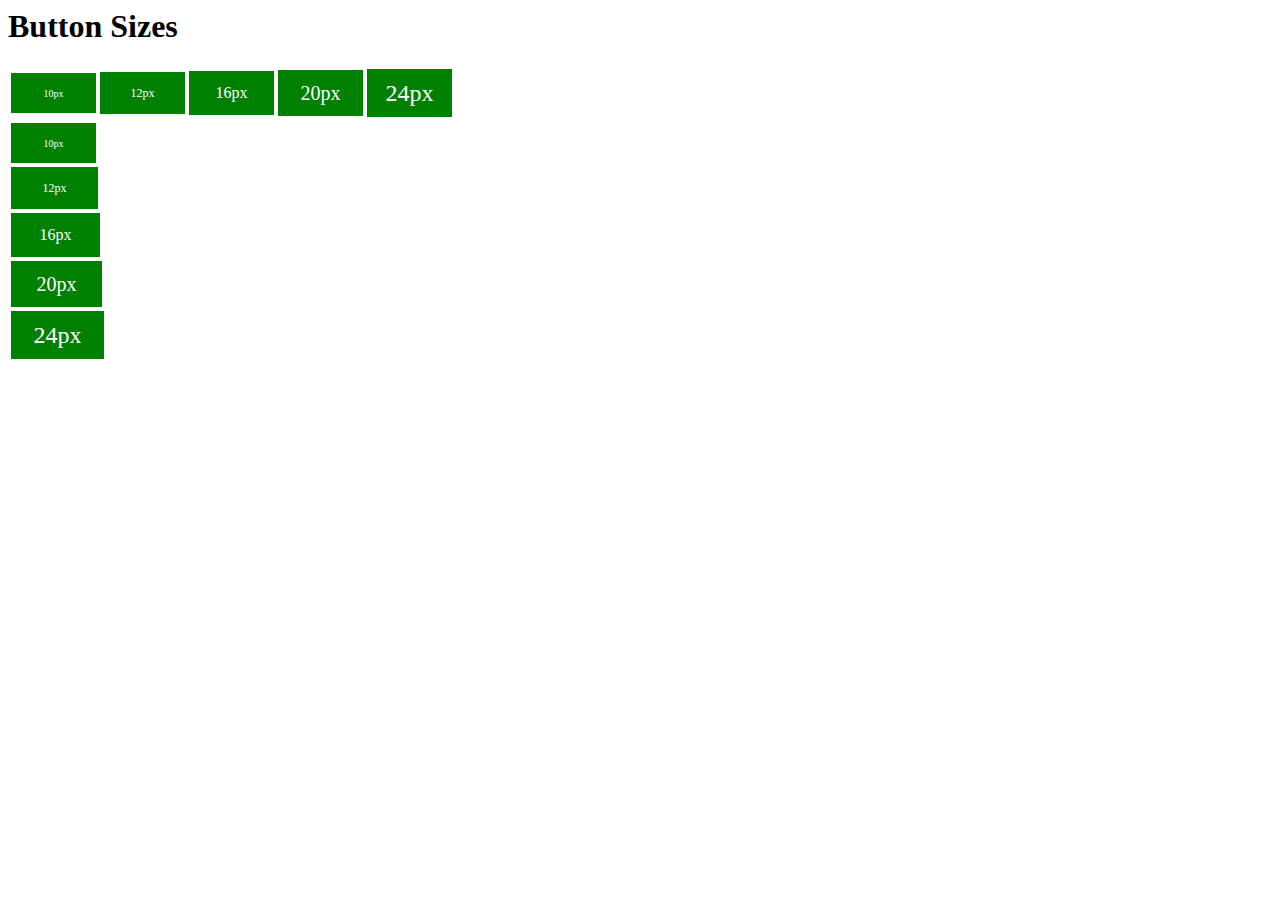
<file: 9_04_2021/index.html>
<html>
   <head>
      <style type="text/css">


         div{
         margin:1px;
         padding: 0 5px 5px 0;
         background-color:green;
         color: #ffffff;
         width:80px;
         padding-top:10px;
         padding-bottom:10px;
         float:left;
         }

         td{
         vertival-align:bottom;
         width:80px;
         padding:0px
         }
         
	div p{
         margin: 0px;
         position: absolute;
         width:100%;
         top: 50%;                        
         transform: translate(0, -50%)
         }
         /*BLOCK 10 START*/
         .div_10 {
         height: 20px;
         position:relative;
         } 
         .div_10 p {
         text-align:center;
         Font-size:10px;
         }
         /****/
         /*BLOCK 12 START*/
         .div_12 {
         height: 22px;
         position:relative;
         } 
         .div_12 p {
         text-align:center;
         Font-size:12px;
         }
         /****/
         /*BLOCK 16 START*/
         .div_16 {
         height: 24px;
         position:relative;
         } 
         .div_16 p {
         text-align:center;
         Font-size:16px;
         }
         /****/
         /*BLOCK 20 START*/
         .div_20 {
         height: 26px;
         position:relative;
         } 
         .div_20 p {
         text-align:center;
         Font-size:20px;
         }
         /****/
         /*BLOCK 24 START*/
         .div_24 {
         height: 28px;
         position:relative;
         } 
         .div_24 p {
         text-align:center;
         Font-size:24px;
         }
         /****/
      </style>
   </head>
   <body>
      <h1>Button Sizes</h1>
      <table border=0 padding=0 margin=0>
         <tr>
            <td >
               <div class="div_10">
                  <p>10px</p>
               </div>
            </td>
            <td>
               <div class="div_12">
                  <p>12px</p>
               </div>
            </td>
            <td>
               <div class="div_16">
                  <p>16px</p>
               </div>
            </td>
            </td>
            <td>
               <div class="div_20">
                  <p>20px</p>
               </div>
            </td>
            </td>
            <td>
               <div class="div_24">
                  <p>24px</p>
               </div>
            </td>
         </tr>
</table>

      <table border=0 padding=0 margin=0>
         <tr>
            <td>
               <div class="div_10"  style="width:80px">
                  <p>10px</p>
               </div>
            </td>
         </tr>
         <tr>
            <td>
               <div class="div_12"  style="width:82px">
                  <p>12px</p>
               </div>
            </td>
         </tr>
         <tr>
            <td>
               <div class="div_16"  style="width:84px">
                  <p>16px</p>
               </div>
            </td>
         </tr>
         <tr>
            <td>
               <div class="div_20"  style="width:86px">
                  <p>20px</p>
               </div>
            </td>
         </tr>
         <tr>
            <td>
               <div class="div_24"  style="width:88px">
                  <p>24px</p>
               </div>
            </td>
         </tr>
      </table>
   </body>
</html>
</file>
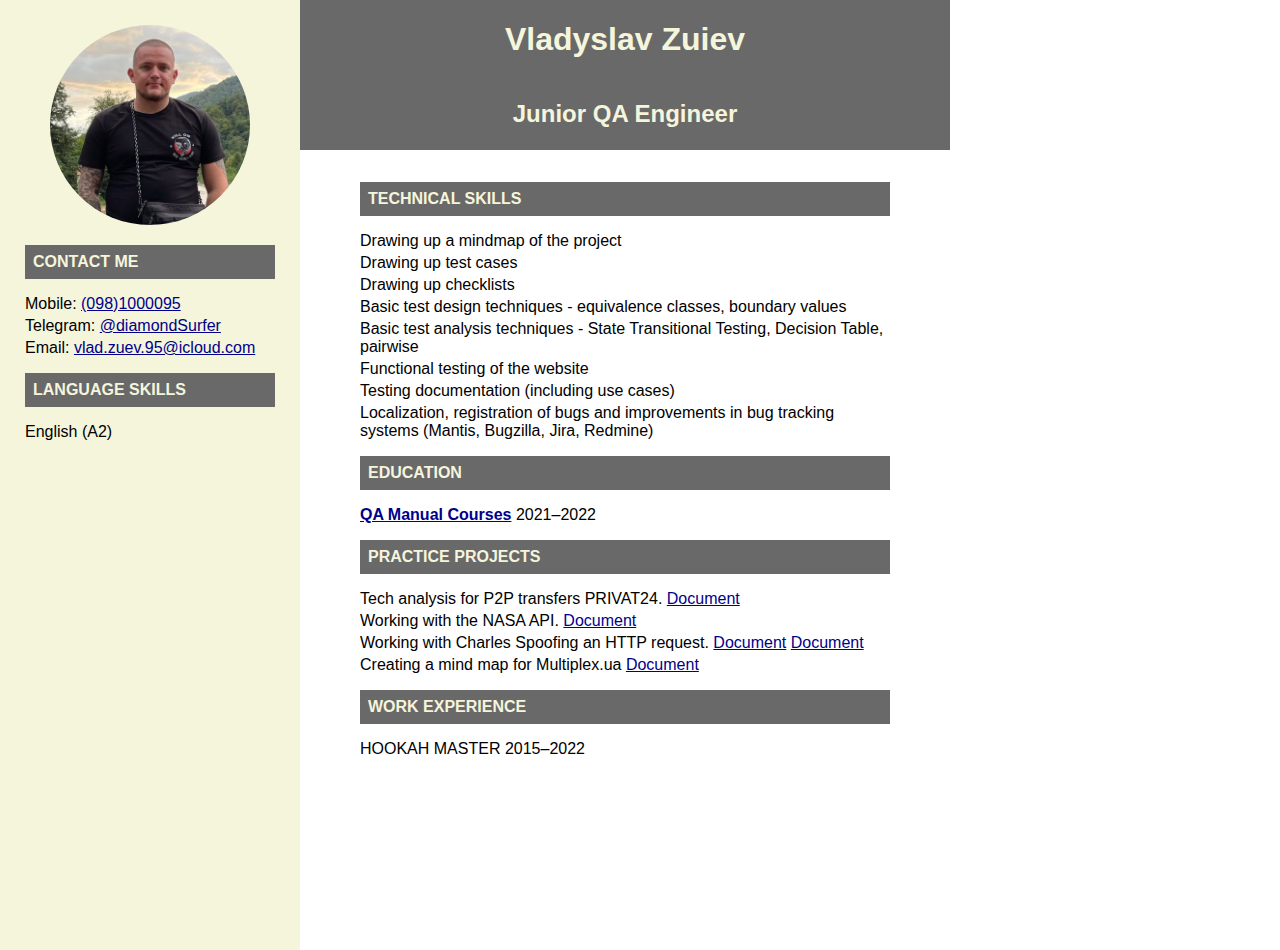
<file: Rez/index.html>
<!DOCTYPE html>
<html lang="en">

<head>
    <meta charset="UTF-8">
    <meta http-equiv="X-UA-Compatible" content="IE=edge">
    <meta name="viewport" content="width=device-width, initial-scale=1.0">
    <link rel="stylesheet" href="style.css">
    <title>Vladyslav Zuiev CV</title>
</head>

<body>
    <main>
        <div class="left">
            <div class="photo">
                <img src="./photo-cv.jpg" alt="Vladyslav Zuiev">

            </div>
            <h3>Contact Me</h3>
            <ul>
                <li>Mobile: <a href="tel:+380981000095">(098)1000095</a></li>
                <li>Telegram: <a href="https://t.me/diamondSurfer">@diamondSurfer</a></li>
                <li>Email: <a href="mailto:vlad.zuev.95@icloud.com">vlad.zuev.95@icloud.com</a></li>
            </ul>



            <h3>Language Skills</h3>
            <p>English (A2)</p>


        </div>
        <div class="right">
            <div class="top">
                <h1>Vladyslav Zuiev</h1>
                <h2>Junior QA Engineer</h2>
            </div>
            <div class="content">
                <h3>Technical Skills</h3>
                <ul>
                    <li>Drawing up a mindmap of the project</li>
                    <li>Drawing up test cases</li>
                    <li>Drawing up checklists</li>
                    <li>Basic test design techniques - equivalence classes, boundary values</li>
                    <li>Basic test analysis techniques - State Transitional Testing, Decision Table, pairwise</li>
                    <li>Functional testing of the website</li>
                    <li>Testing documentation (including use cases)</li>
                    <li>Localization, registration of bugs and improvements in bug tracking systems (Mantis, Bugzilla,
                        Jira, Redmine)</li>
                </ul>

                <h3>Education</h3>
                <p><a target="_blank" href="https://dnipro.ithillel.ua"><strong>QA Manual Courses</strong></a>
                    2021&ndash;2022</p>

                <h3>Practice Projects</h3>
                <ul>
                    <li>Tech analysis for P2P transfers PRIVAT24.
                        <a
                            href="https://docs.google.com/spreadsheets/d/15-PQS-vx-wxXkn9CFzXKEHYgq5kWw4CbgHwjfKugHNM/edit?usp=sharing">Document</a>
                    </li>
                    <li>Working with the NASA API.
                        <a
                            href="https://docs.google.com/spreadsheets/d/1FcsbNgD6kDyP_jSGu5nnARa-ab2DfQNZwvD9i76b8KA/edit?usp=drivesdk">Document</a>
                    </li>
                    <li>Working with Charles Spoofing an HTTP request.
                        <a
                            href="https://docs.google.com/drawings/d/1MVaUwWEmehan9xd7Ozichsk4965X-dDvOu9vP9RhDUo/edit">Document</a>

                        <a
                            href="https://docs.google.com/spreadsheets/d/1iBe_HnvsyNRlcAtQQjoDNJFjP2xCdTAtp4iWn0-O0xs/edit#gid=0">Document</a>
                    </li>

                    <li>Creating a mind map for Multiplex.ua
                        <a href="https://miro.com/app/board/o9J_ljAz-yk=/">Document</a>
                    </li>
                </ul>
                <h3>Work Experience</h3>
                <p>HOOKAH MASTER 2015&ndash;2022</p>

            </div>
        </div>
    </main>

</body>

</html>
</file>
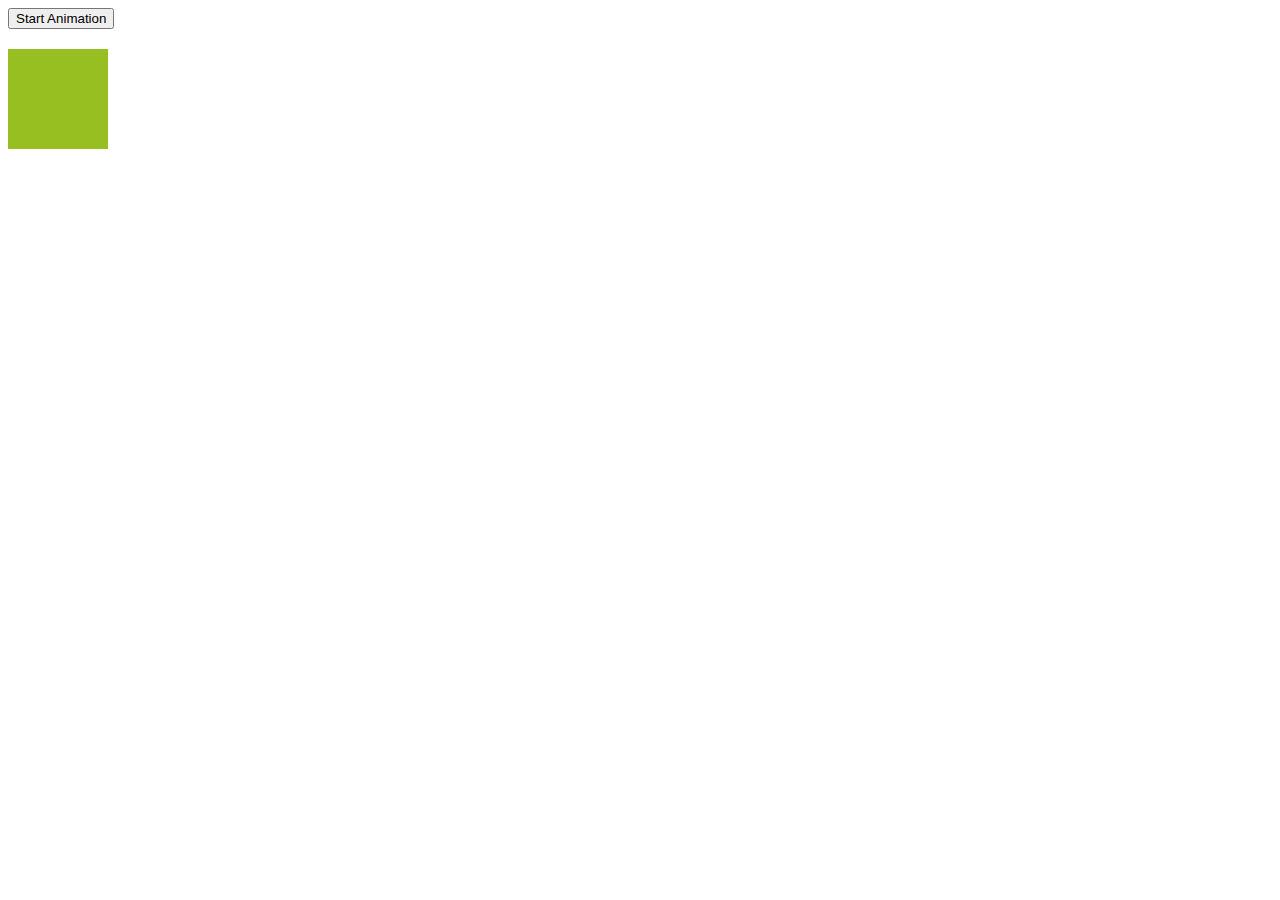
<file: 1_05_21/animation.html>
<!DOCTYPE html>
<html>
<head>
      <meta charset="UTF-8">
      <meta http-equiv="X-UA-Compatible" content="IE=edge">
      <meta name="viewport" content="width=device-widht, initial-scale=1.0">
    <link rel="stylesheet" href="animation.css">
    <script src="https://ajax.googleapis.com/ajax/libs/jquery/3.5.1/jquery.min.js"></script>
    <script lang="text/javascript" src="animation.js"> </script>

</head>
<body>

<button>Start Animation</button>



<div class="div"> </div>





</body>
</html>
</file>
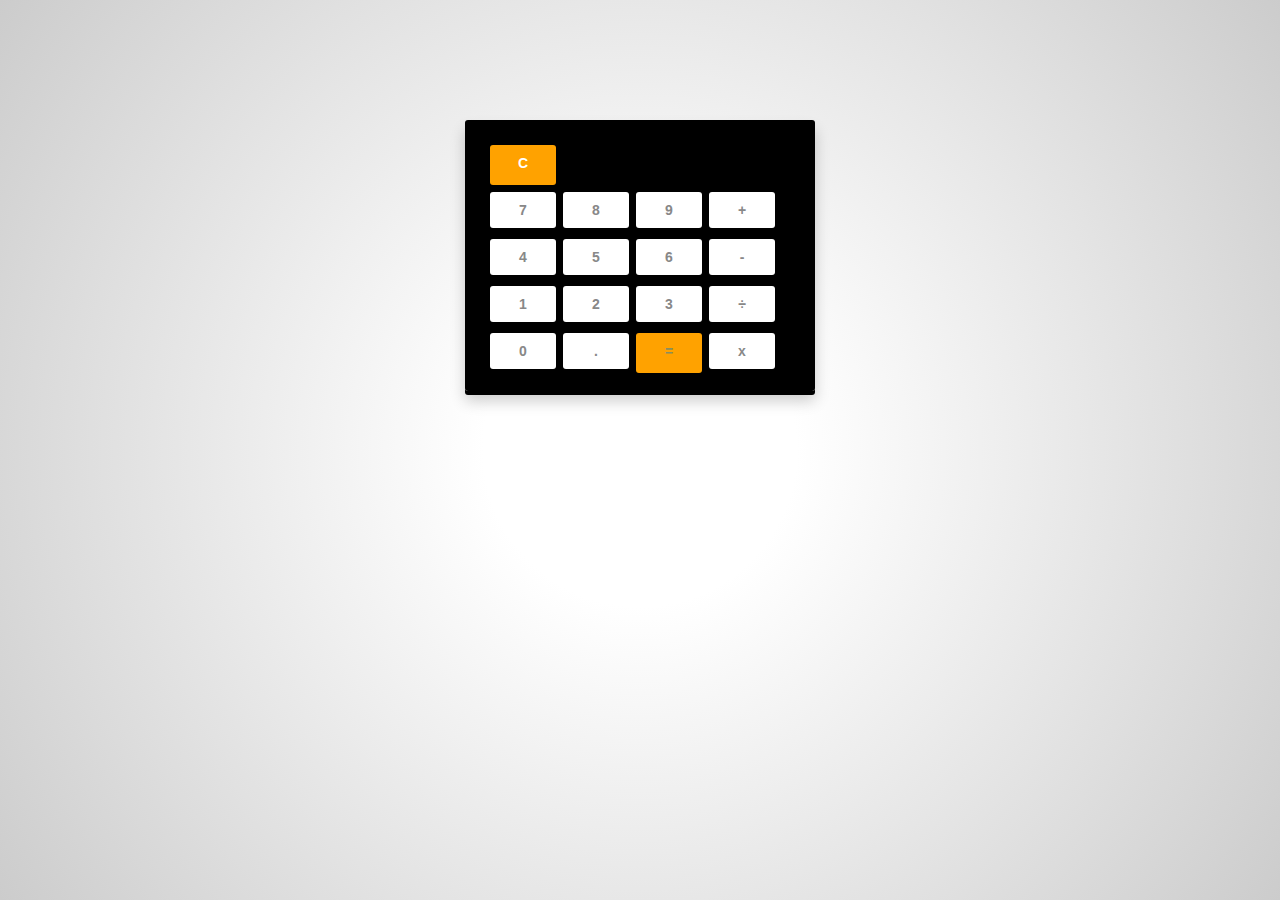
<file: 28_04_21/calculator.html>
<!DOCTYPE html>
<html>
   <head>
      <meta charset="UTF-8">
      <meta http-equiv="X-UA-Compatable" content="IE=edge">
      <meta name="viewport" content="width=device-width, initial-scale=1.0">
      <link rel="stylesheet" href="calculator.css">
      <title>Calculator</title>
   </head>
   <body>
      
      <div id="calculator">
         <div class="top">
            <span class="clear">C</span>
            <div class="screen"></div>
         </div>
         
         <div class="keys">
            <span>7</span>
            <span>8</span>
            <span>9</span>
            <span class="operator">+</span>
            <span>4</span>
            <span>5</span>
            <span>6</span>
            <span class="operator">-</span>
            <span>1</span>
            <span>2</span>
            <span>3</span>
            <span class="operator">÷</span>
            <span>0</span>
            <span>.</span>
            <span class="eval">=</span>
            <span class="operator">x</span>
         </div>
      </div>
      <script type="text/javascript" src="calculator.js"></script>
   </body>
      
</html>
</file>
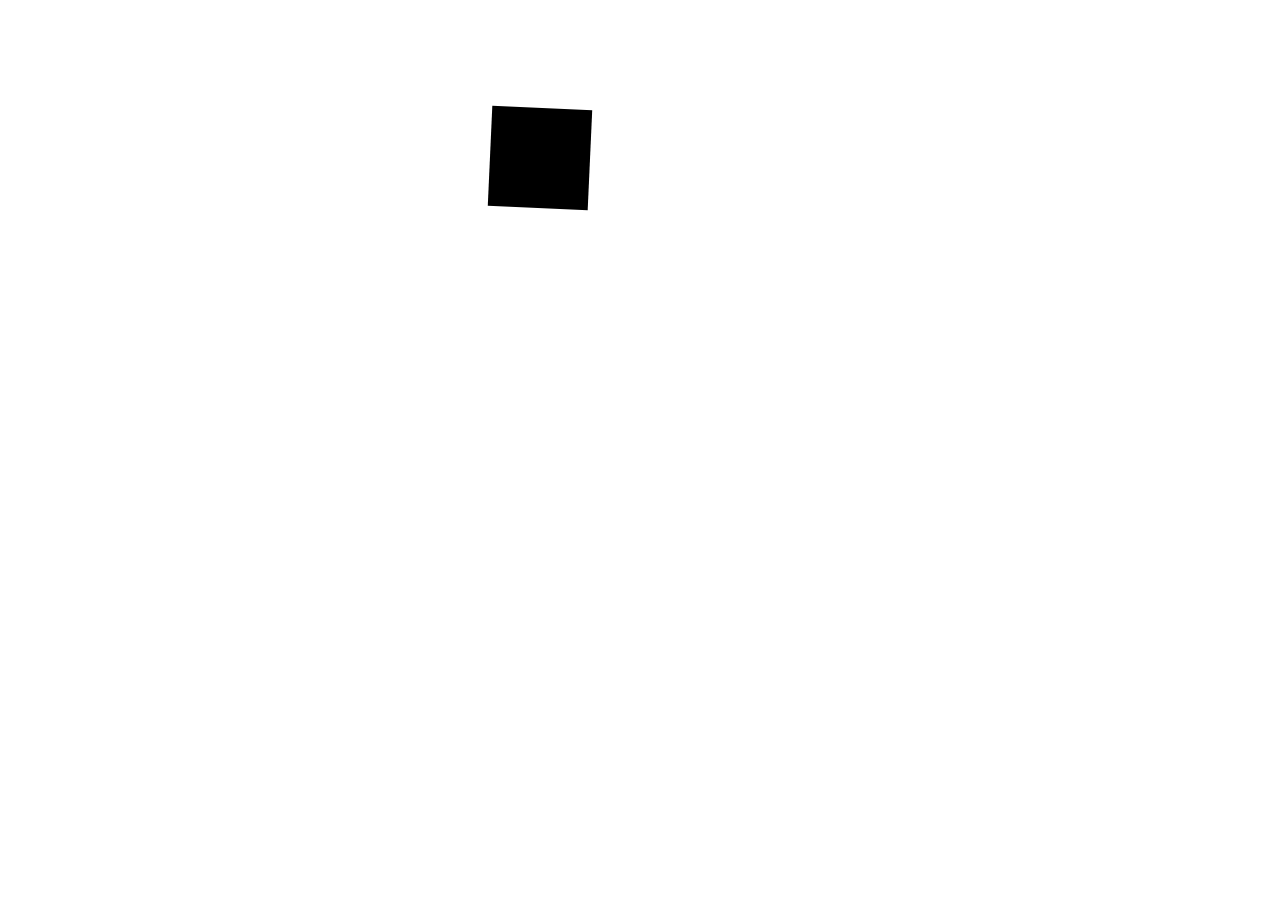
<file: 2_05_21/canvas.html>
<!DOCTYPE html>
<html>
<head>
    <meta charset="UTF-8">
      <meta http-equiv="X-UA-Compatible" content="IE=edge">
      <meta name="viewport" content="width=device-widht, initial-scale=1.0">
      <link rel="stylesheet" href="canvas.css">
      <title>canvas</title>
</head>
<body>
    <div>
        <canvas id="mycanvas" height="500" width="500"></canvas>
    </div>
        <script lang="text/javascript" src="canvas.js"> </script>
</body>
</html>
</file>
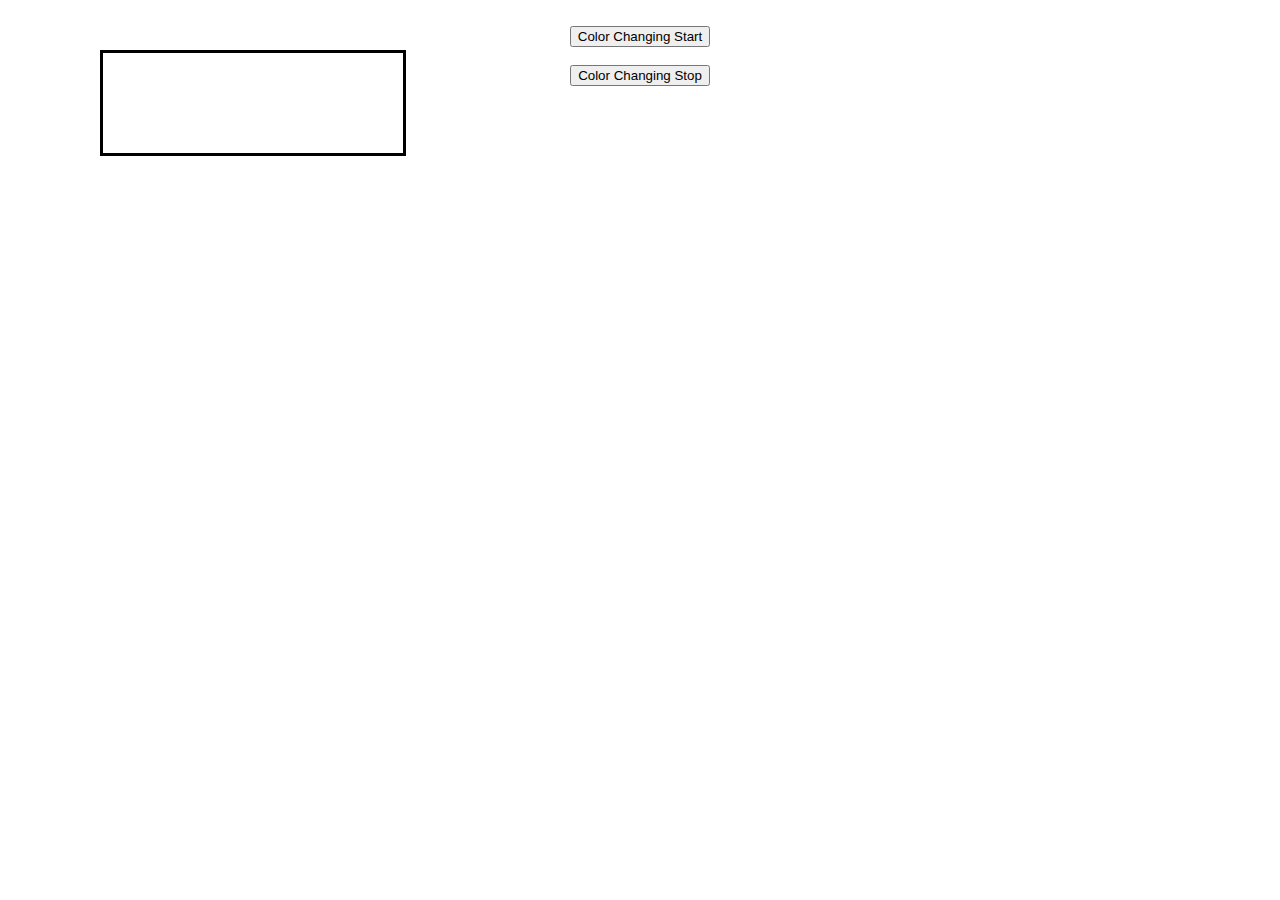
<file: 30_04_21/BackgroundColorChanger.html>
<!DOCTYPE html>
<html>
<head>
    <meta charset="UTF-8">
      <meta http-equiv="X-UA-Compatible" content="IE=edge">
      <meta name="viewport" content="width=device-widht, initial-scale=1.0">
      <link rel="stylesheet" href="BackgroundColorChanger.css">
      <title>Background Color Changer</title>
      <script lang="text/javascript" src="BackgroundColorChanger.js"> </script>
       
  
</head>

<body>
    <div class="divOne">
    </div>
    
    
    
    <center><br>
        <input type="button" value= "Color Changing Start" onclick="bgcolor()">
        <br><br>
        <input type="button" value= "Color Changing Stop" onclick="stopcolor()">
        </center>
    
</body>
</html>
</file>
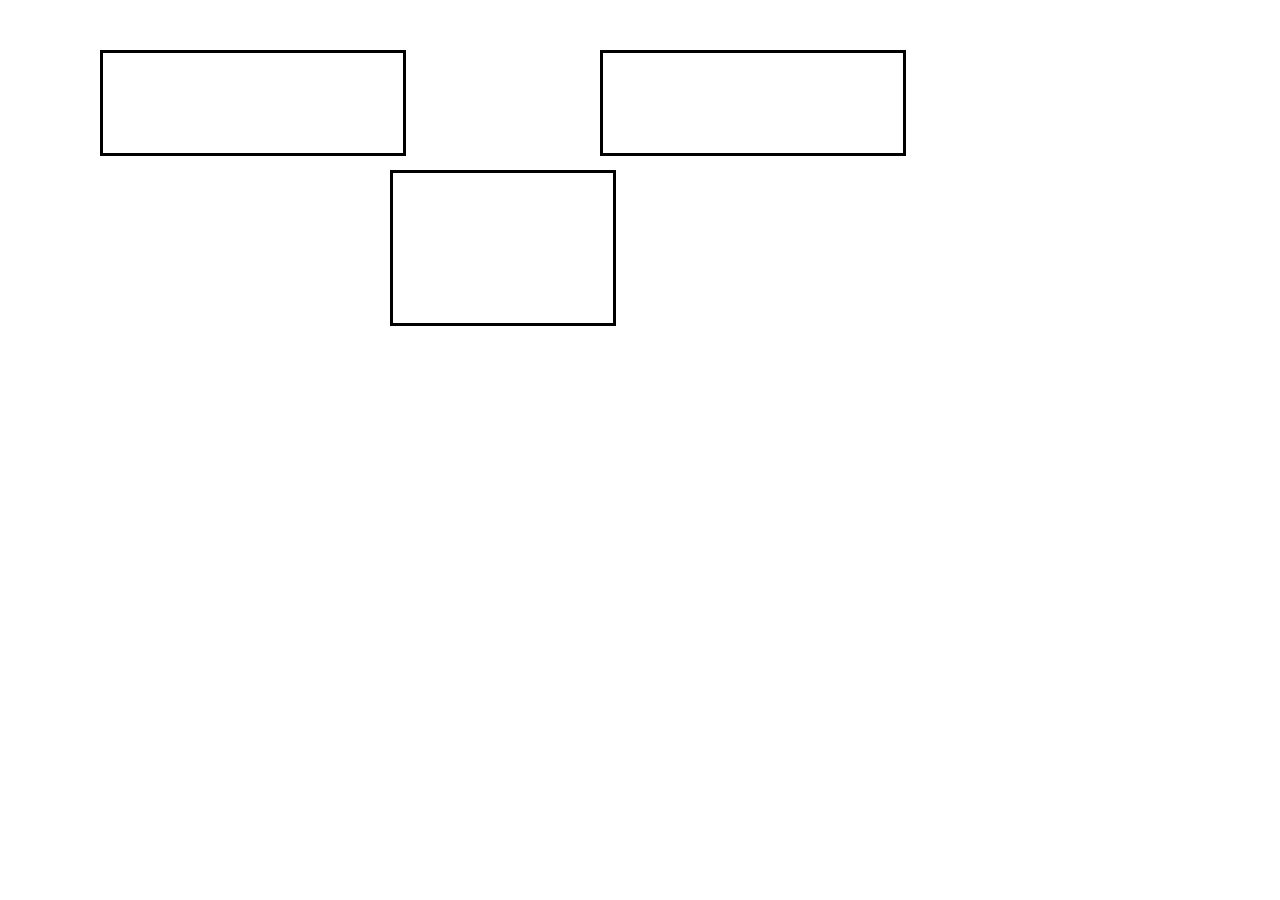
<file: 9_04_2021/zuev.html>
<html>
<head>
<style>

.container {
border: solid 3px;
width:100%;
height:100%;
position:absolute;
margin-top:50px;
}

.divOne {
border: solid 3px;
width:300px;
height:100px;
position:fixed;
left:100px;
top:50px;

}
.divTwo {
border: solid 3px;
width:300px;
height:100px;
position:fixed;
left:600px;
float:right;
top:50px;
}
.divThree {
border: solid 3px;
width:220px;
height:150px;
position:fixed;
left:390px;
float:right;
top:170px

}

</style>
</head>
<body>


<div class="divOne"><div><div class="divTwo"><div>

<div class="divThree"><div>
</body>
</html>
</file>
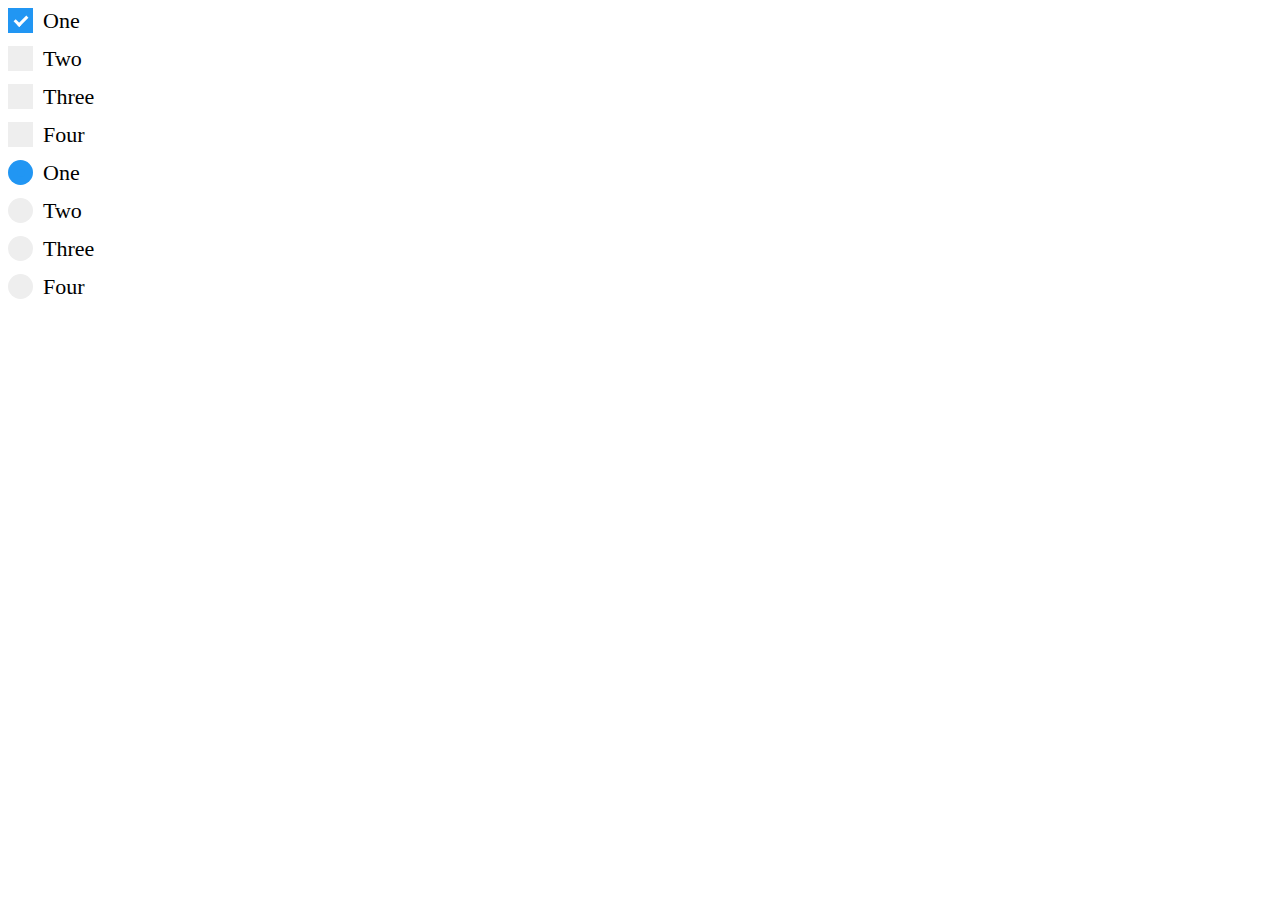
<file: CheckBox/CheckBox.html>
<!DOCTYPE html>
<html>
   <head>
      <meta charset="UTF-8">
      <meta http-equiv="X-UA-Compatible" content="IE=edge">
      <meta name="viewport" content="width=device-widht, initial-scale=1.0">
      <link rel="stylesheet" href="CheckBox.css">
      <title>CheckBox</title>
   </head>
   <body>
      <label class="container">One
      <input type="checkbox" checked="checked">
      <span class="checkmark"></span>
      </label>
      <label class="container">Two
      <input type="checkbox">
      <span class="checkmark"></span>
      </label>
      <label class="container">Three
      <input type="checkbox">
      <span class="checkmark"></span>
      </label>
      <label class="container">Four
      <input type="checkbox">
      <span class="checkmark"></span>
      </label>
         <label class="container">One
         <input type="checkbox" checked="checked">
         <span class="checkmark1"></span>
         </label>
         <label class="container">Two
         <input type="checkbox">
         <span class="checkmark1"></span>
         </label>
         <label class="container">Three
         <input type="checkbox">
         <span class="checkmark1"></span>
         </label>
         <label class="container">Four
         <input type="checkbox">
         <span class="checkmark1"></span>
         </label>
   </body>
</html>
</file>
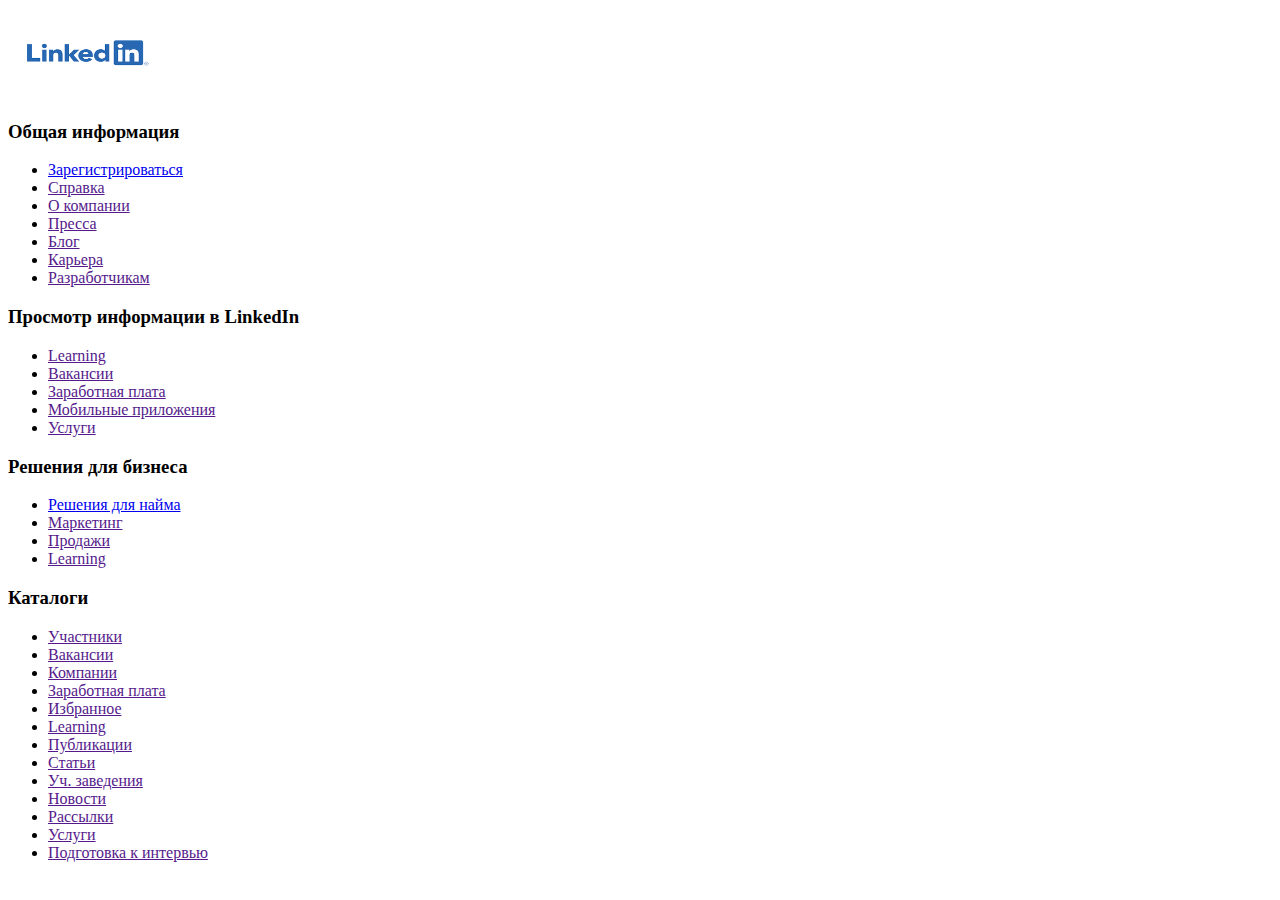
<file: 16_04_2021/linked/linked.html>
<!DOCTYPE html>
<html>
   <head>
      <meta charset="UTF-8">
      <meta http-equiv="X-UA-Compatible" content="IE=edge">
      <meta name="viewport" content="width=device-width, initial-scale=1.0">
      <title>LinkedIn Вход</title>
      <link href="linked.css" rel="stylesheet">
   </head>
   <body>
      <main class="main" role="main" id="main-content">
         <section class="section section--full">
             <div id="wrapper">
            <div class="image-holder">
               <img height="90px" width="160px" src="./../lin.png">
               <div class="descr-holder">
                  <div class="descr-holder">
                     <h3 class="directory__list-item directory__list-item--heading">
                        Общая информация
                     </h3>
                     <ul class="directory__list">
                        <li class="directory__list-item">
                           <a class="directory__link" href="--">
                           Зарегистрироваться
                           </a>
                        </li>
                        <li class="directory__lins-item">
                           <a class="directory__link" href="">
                           Справка
                           </a>
                        </li>
                        <li class="directory__list-item">
                           <a class="directory__link" href="">
                           О компании
                           </a>
                        </li>
                        <li class="directory__list-item">
                           <a class="directory__link" href="">
                           Пресса
                           </a>
                        </li>
                        <li class="directory__list-item">
                           <a class="directory__link" href="">
                           Блог
                           </a>
                        </li>
                        <li class="directory__list-item">
                           <a class="directory__link" href="">
                           Карьера
                           </a>
                        </li>
                        <li class="directory__list-item">
                           <a class="directory__link" href="">
                           Разработчикам
                           </a>
                        </li>
                     </ul>
                  </div>
                  <div class="wrapper">
                    <div class="image-holder">
                     <h3 class="directory__list-item directory__list-item--heading">
                        Просмотр информации в  LinkedIn
                     </h3>
                     <ul class="directory__list">
                        <li class="directory__list-item">
                           <a class="directory__link" href="">
                           Learning
                           </a>
                        </li>
                        <li class="directory__list-item">
                           <a class="directory__link" href="">
                           Вакансии
                           </a>
                        </li>
                        <li class="directory__list-item">
                           <a class="directory__link" href="">
                           Заработная плата
                           </a>
                        </li>
                        <li class="directory__list-item">
                           <a class="directory__link" href="">
                           Мобильные приложения
                           </a>
                        </li>
                        <li class="directory__list-item">
                           <a class="directory__link" href="">
                           Услуги
                           </a>
                        </li>
                     </ul>
                  </div>
                  <div id="wrapper">
                    <div class="image-holder">
                     <h3 class="directory__list-item directory__list-item--heading">
                        Решения для бизнеса
                     </h3>
                     <ul class="directory__list">
                        <li class="directory__list-item">
                           <a class="directory__link" href="=">
                           Решения для найма
                           </a>
                        </li>
                        <li class="directory__list-item">
                           <a class="directory__link" href="">
                           Маркетинг
                           </a>
                        </li>
                        <li class="directory__list-item">
                           <a class="directory__link" href="">
                           Продажи
                           </a>
                        </li>
                        <li class="directory__list-item">
                           <a class="directory__link" href="">
                           Learning
                           </a>
                        </li>
                     </ul>
                  </div>
                  <div class="directory__column">
                     <h3 class="directory__list-item directory__list-item--heading">
                        Каталоги
                     </h3>
                     <ul class="directory__list">
                        <li class="directory__list-item">
                           <a class="directory__link" href="">
                           Участники
                           </a>
                        </li>
                        <li class="directory__list-item">
                           <a class="directory__link" href="">
                           Вакансии
                           </a>
                        </li>
                        <li class="directory__list-item">
                           <a class="directory__link" href="">
                           Компании
                           </a>
                        </li>
                        <li class="directory__list-item">
                           <a class="directory__link" href="">
                           Заработная плата
                           </a>
                        </li>
                        <li class="directory__list-item">
                           <a class="directory__link" href="">
                           Избранное
                           </a>
                        </li>
                        <li class="directory__list-item">
                           <a class="directory__link" href="">
                           Learning
                           </a>
                        </li>
                        <li class="directory__list-item">
                           <a class="directory__link" href="">
                           Публикации
                           </a>
                        </li>
                        <li class="directory__list-item">
                           <a class="directory__link" href="">
                           Статьи
                           </a>
                        </li>
                        <li class="directory__list-item">
                           <a class="directory__link" href="">
                           Уч.&nbsp;заведения
                           </a>
                        </li>
                        <li class="directory__list-item">
                           <a class="directory__link" href="">
                           Новости
                           </a>
                        </li>
                        <li class="directory__list-item">
                           <a class="directory__link" href="">
                           Рассылки
                           </a>
                        </li>
                        <li class="directory__list-item">
                           <a class="directory__link" href="">
                           Услуги
                           </a>
                        </li>
                        <li class="directory__list-item">
                           <a class="directory__link" href="">
                           Подготовка к интервью
                           </a>
                        </li>
                     </ul>
                  </div>
               </div>
            </div>
            </div>
         </section>
        <!-- </div> -->
      </main>

    <!-- </div> -->
   </body>
<!-- </div> -->
</html>
</file>
<file: Rez/style.css>
body{
    margin: 0;
}
main{
    display: flex;
    width: 1000px;
    font-family: sans-serif;


}
.left{
    width: 25%;
    background-color:beige ;
    padding: 25px;
    min-height: 100vh;

    
}
.right{
    width: 65%;

}
.photo{
    width: 200px;
    margin: 0 auto;
}
.photo img{
    border-radius: 100%;
    width: 100%;
}
.top{
    display: flex;
    height: 150px;
    background-color: dimgrey;
    flex-direction: column;
    align-items: center;
}
h1,h2,h3{
    display: block;
    color: beige;
}
h3{
    padding: 8px;
    width: calc(100%-16px);
    background-color: dimgrey;
    text-transform: uppercase;
    font-size: 16px;
    
}
.content{
    padding: 16px 60px;
}
ul{
    list-style-type: none;
    padding-left: 0;
}
ul li{
    margin-top: 4px;
}
a{
    color: darkblue;
}
</file>
<file: 1_05_21/animation.css>
.div {
background:#98bf21;
height:100px;
width:100px;
position:absolute;
margin-top: 20px;
}
</file>
<file: 28_04_21/calculator.css>
* {
	margin: 0;
	padding: 0;
	box-sizing: border-box;
	font: bold 14px Arial, sans-serif;
}
html {
	height: 100%;
	background: white;
	background: radial-gradient(circle, #fff 20%, #ccc);
	background-size: cover;
}
#calculator {
	width: 350px;
	height: auto;
	margin: 120px auto;
	padding: 25px 25px 11px;
	background: linear-gradient(#000000, #000000);
	border-radius: 3px;
	box-shadow: 0px 4px #000000, 0px 10px 15px rgba(0, 0, 0, 0.2);
}
.top span.clear {
	float: left;
}
.top .screen {
	height: 40px;
	width: 212px;
	float: right;
	padding: 0 10px;
	background: rgba(0, 0, 0, 0.2);
	border-radius: 3px;
	box-shadow: inset 0px 4px rgba(0, 0, 0, 0.2);
	font-size: 17px;
	line-height: 40px;
	color: white;
	text-shadow: 1px 1px 2px rgba(0, 0, 0, 0.2);
	text-align: right;
	letter-spacing: 1px;
}
.keys, .top {overflow: hidden;}

.keys span, .top span.clear {
	float: left;
	position: relative;
	top: 0;
	
	cursor: pointer;
	
	width: 66px;
	height: 36px;
	
	background: white;
	border-radius: 3px;
	box-shadow: 0px 4px rgba(0, 0, 0, 0.2);
	
	margin: 0 7px 11px 0;
	
	color: #888;
	line-height: 36px;
	text-align: center;
	user-select: none;
	transition: all 0.2s ease;
}
.keys span.operator {
	background: #fff;
	margin-right: 0;
}

.keys span.eval {
	background: #ffa200;
	box-shadow: 0px 4px #ffa200;
	color: #888e5f;
}

.top span.clear {
	background: #ffa200;
	box-shadow: 0px 4px #ffa200;
	color: white;
}
.keys span:hover {
	background: #ffa200;
	box-shadow: 0px 4px #ffa200;
	color: white;
}

.keys span.eval:hover {
	background: #ffa200;
	box-shadow: 0px 4px #ffa200;
	color: #ffffff;
}

.top span.clear:hover {
	background: #f68991;
	box-shadow: 0px 4px #d3545d;
	color: white;
}
.keys span:active {
	box-shadow: 0px 0px #6b54d3;
	top: 4px;
}

.keys span.eval:active {
	box-shadow: 0px 0px #717a33;
	top: 4px;
}

.top span.clear:active {
	top: 4px;
	box-shadow: 0px 0px #d3545d;
}
</file>
<file: 2_05_21/canvas.css>
div{
    height:500px;
    width:500px;
    overflow:visible;
    margin:0 auto;
  }
</file>
<file: 30_04_21/BackgroundColorChanger.css>
.divOne {
    border: solid 3px;
    width: 300px;
    height: 100px;
    position: fixed;
    left: 100px;
    top: 50px;
}
</file>
<file: CheckBox/CheckBox.css>
.container {
    display: block;
    position: relative;
    padding-left: 35px;
    margin-bottom: 12px;
    cursor: pointer;
    font-size: 22px;
    -webkit-user-select: none;
    -moz-user-select: none;
    -ms-user-select: none;
    user-select: none;
    }
    .container input {
    position: absolute;
    opacity: 0;
    cursor: pointer;
    height: 0;
    width: 0;
    }
    .checkmark {
    position: absolute;
    top: 0;
    left: 0;
    height: 25px;
    width: 25px;
    background-color: #eee;
    }
    .container:hover input ~ .checkmark {
    background-color: #ccc;
    }
    .container input:checked ~ .checkmark {
    background-color: #2196F3;
    }
    .checkmark:after {
    content: "";
    position: absolute;
    display: none;
    }
    .container input:checked ~ .checkmark:after {
    display: block;
    }
    .container .checkmark:after {
    left: 9px;
    top: 5px;
    width: 5px;
    height: 10px;
    border: solid white;
    border-width: 0 3px 3px 0;
    -webkit-transform: rotate(45deg);
    -ms-transform: rotate(45deg);
    transform: rotate(45deg);
    }
    .container input {
    position: absolute;
    opacity: 0;
    cursor: pointer;
    height: 0;
    width: 0;
    }
    .checkmark1 {
    position: absolute;
    top: 0;
    left: 0;
    height: 25px;
    width: 25px;
    background-color: #eee;
    border-radius: 50%;
    }
    .container :hover input ~ .checkmark1 {
    background-color: #ccc;
    }
    .container input:checked ~ .checkmark1 {
    background-color: #2196F3;
    }
    .checkmark1:after {
    content: "";
    position: absolute;
    display: none;
    }
    .container input:checked ~ .checkmark1:after {
    display: block;
    }
    .container .checkmark1:after {
    top: 9px;
    left: 9px;
    width: 8px;
    height: 8px;
    border-radius: 50%;
    background: #2196F3;
    }
</file>
<file: 16_04_2021/linked/linked.css>
.span-text{
    display: block;
}
/* .common-informations{ */
    width: 200px;
    float: left;
}
div{
    float: left;
    width: -190px;
}
</file>
